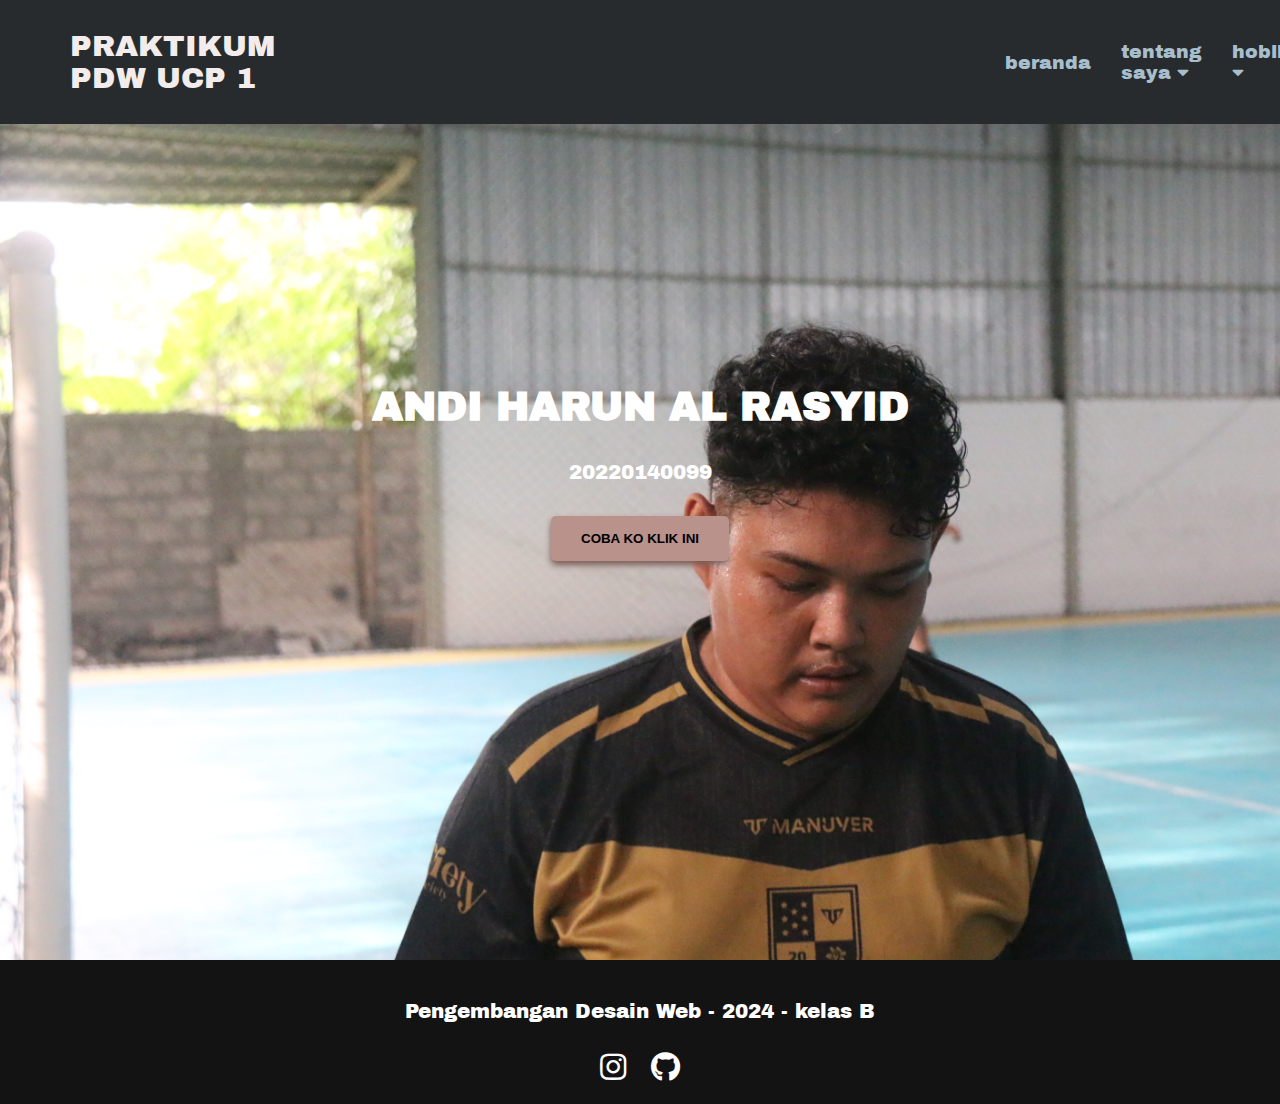
<file: index.html>
<!DOCTYPE html>
<html lang="en">

<head>
    <meta charset="UTF-8">
    <meta name="viewport" content="width=device-width, initial-scale=1.0">
    <title>PDW KELAS B_2024</title>
    <link rel="preconnect" href="https://fonts.googleapis.com">
    <link rel="preconnect" href="https://fonts.gstatic.com" crossorigin>
    <link href="https://fonts.googleapis.com/css2?family=Archivo+Black&family=Bebas+Neue&display=swap" rel="stylesheet">
    <link rel="stylesheet" href="https://cdnjs.cloudflare.com/ajax/libs/font-awesome/5.15.4/css/all.min.css">
    <link rel="stylesheet" href="styles.css">
</head>

<body>
    <header class="navbar">
        <a class="teks-nav" href="index.html">PRAKTIKUM PDW UCP 1</a>
        <a href="index.html" id="nav-work" class="nav-link active">
            beranda
        </a>
        <div class="dropdown">
            <a href="#" id="nav-tugas" class="nav-link">
                tentang saya <i class="fas fa-caret-down"></i>
            </a>
            <div class="dropdown-content">
                <a href="favorit.html"> favorit</a>
                <a href="keseharian.html">keseharian</a>
            </div>
        </div>
        <div class="dropdown">
            <a href="#" id="nav-tugas" class="nav-link">
                hobiku <i class="fas fa-caret-down"></i>
            </a>
            <div class="dropdown-content">
                <a href="hobi.html">hobi</a>
            </div>
        </div>
    </header>

    <section class="home" id="home">
        <div class="container">
            <div class="text">
                <h1>ANDI HARUN AL RASYID</h1>
                <p>20220140099</p>
                <button onclick="showAlert()">
                    COBA KO KLIK INI
                </button>
            </div>
        </div>
    </section>
    

    <footer class="footer">
        <div class="container-footer">
            <p>Pengembangan Desain Web - 2024 - kelas B</p>
            <div class="social-icons">
                <a href="https://www.instagram.com/andihaarunar"><i class="fab fa-instagram"></i></a>
                <a href="https://github.com/andiharun29 "><i class="fab fa-github"></i></a>
            </div>
        </div>
    </footer>
    <script src="script.js"></script>
</body>

</html>
</file>
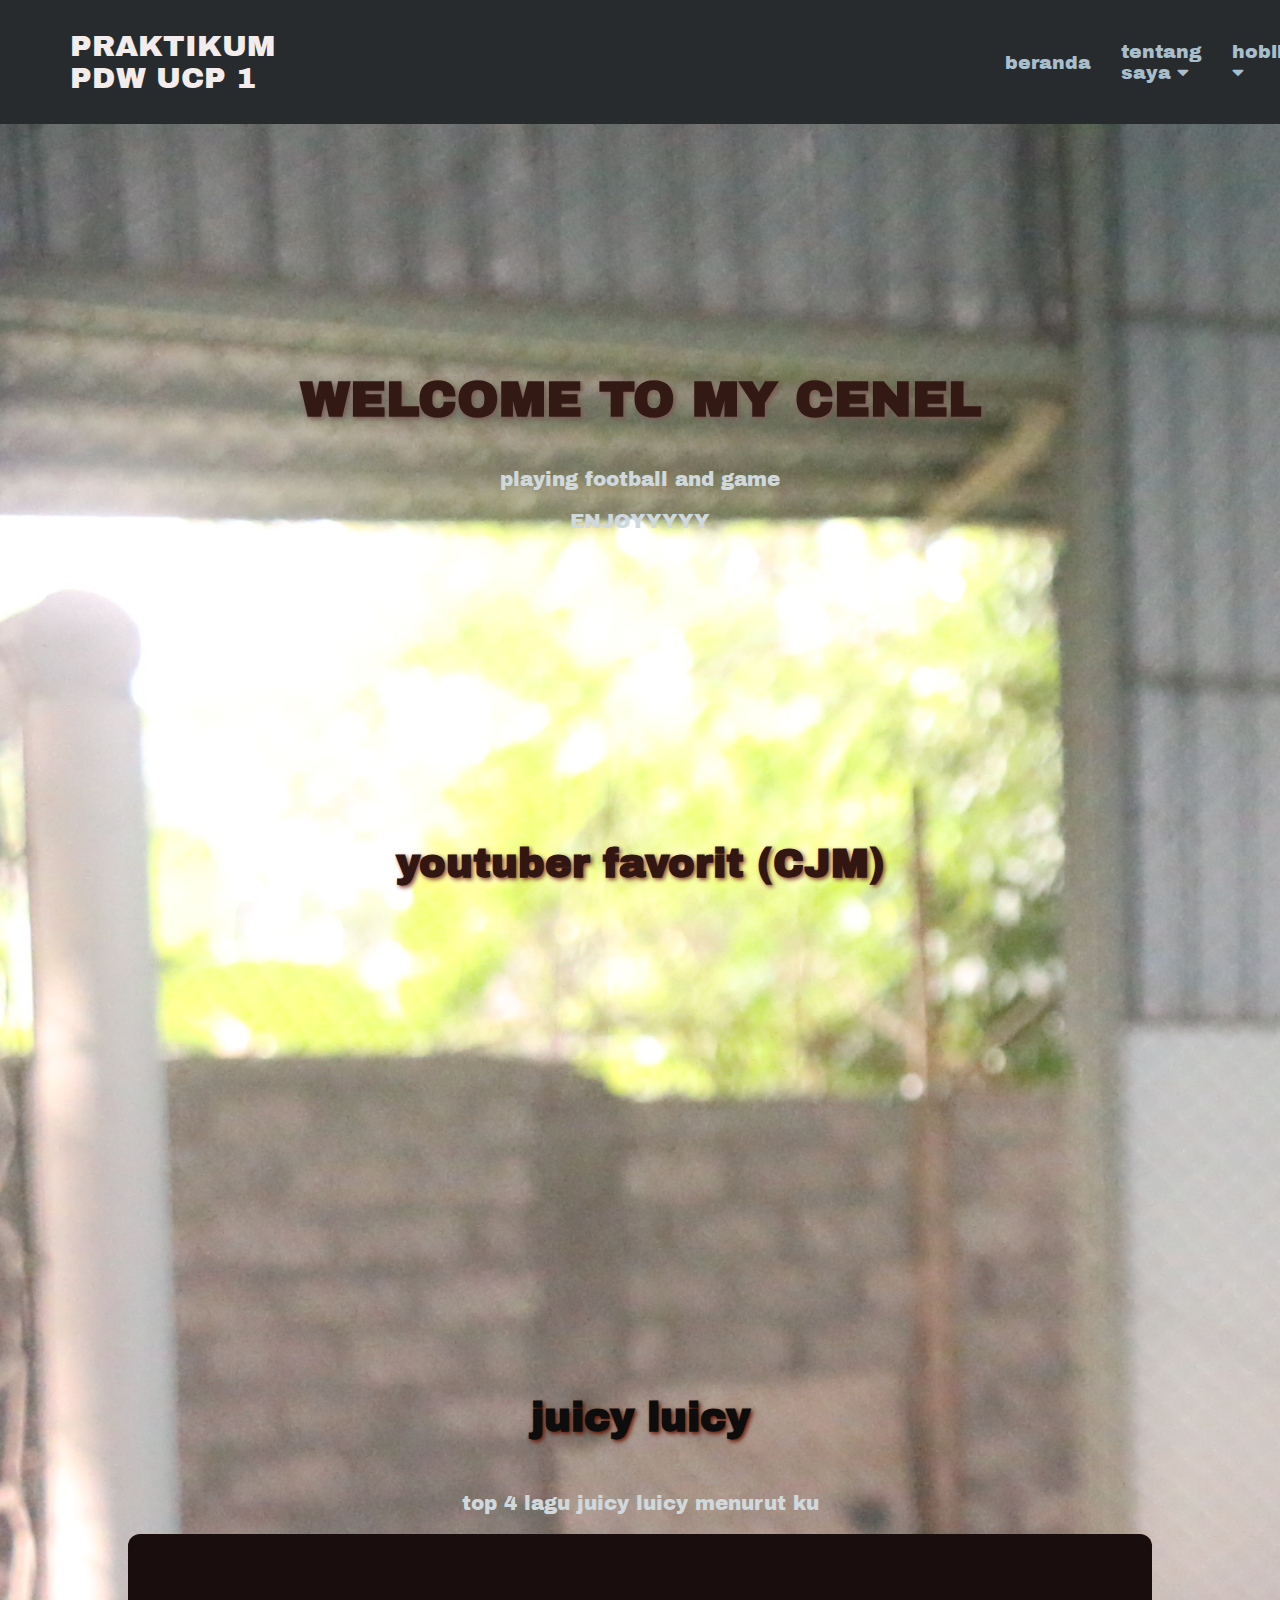
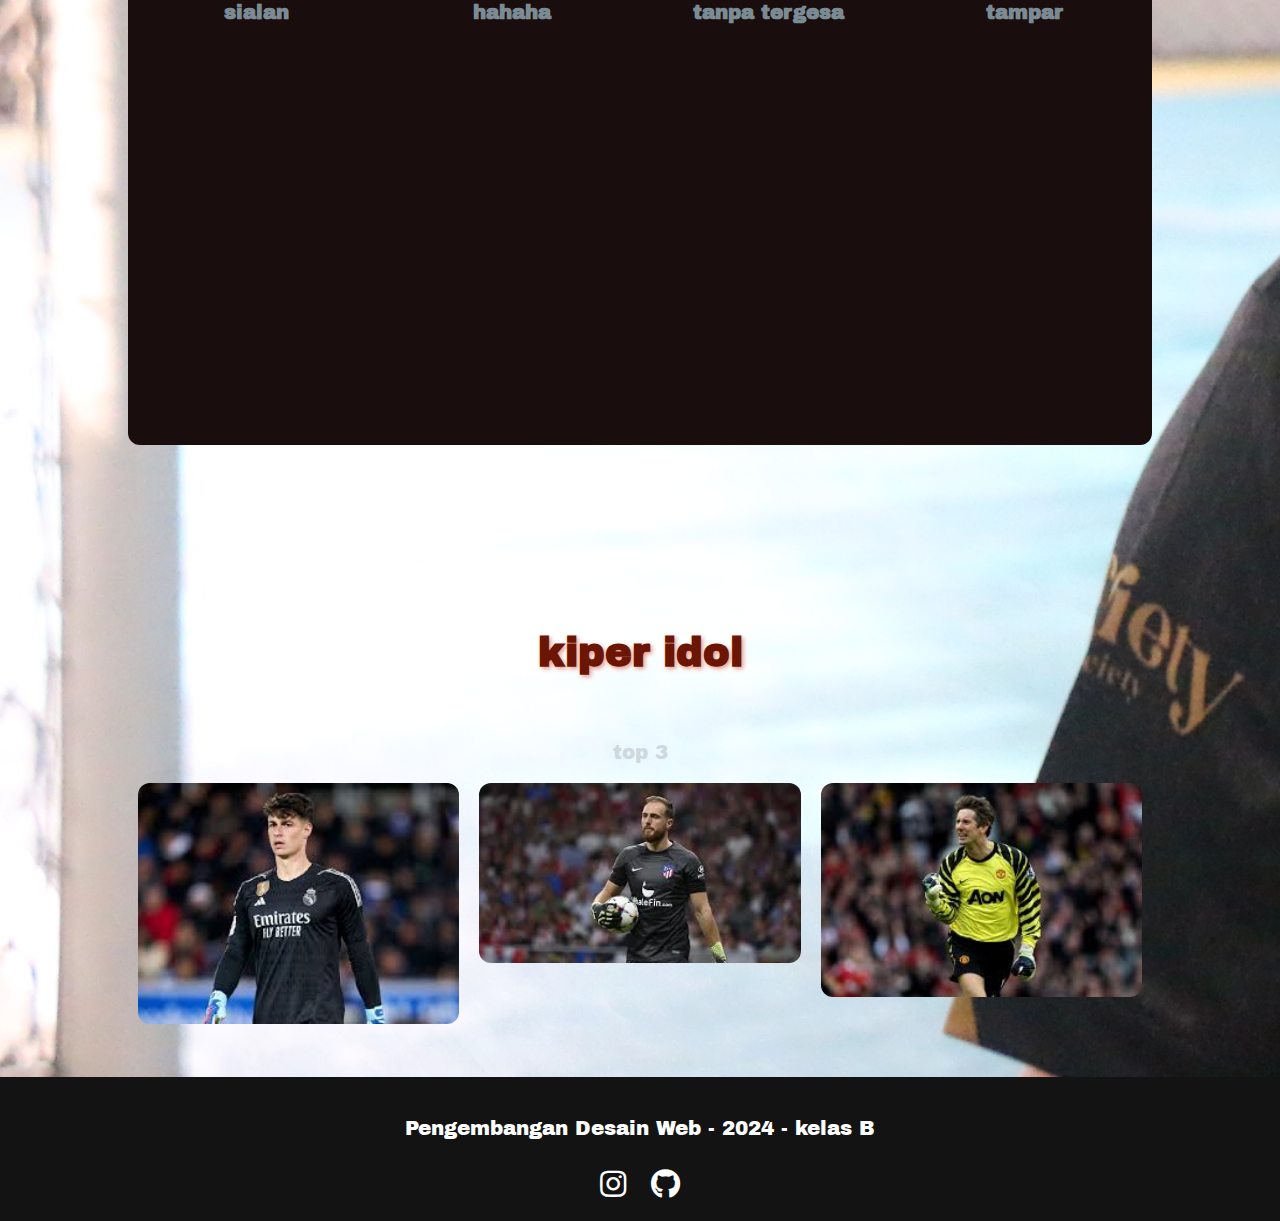
<file: favorit.html>
<!DOCTYPE html>
<html lang="en">

<head>
    <meta charset="UTF-8">
    <meta name="viewport" content="width=device-width, initial-scale=1.0">
    <title>Landing Page</title>
    <link rel="preconnect" href="https://fonts.googleapis.com">
    <link rel="preconnect" href="https://fonts.gstatic.com" crossorigin>
    <link href="https://fonts.googleapis.com/css2?family=Archivo+Black&family=Bebas+Neue&display=swap" rel="stylesheet">
    <link rel="stylesheet" href="https://cdnjs.cloudflare.com/ajax/libs/font-awesome/5.15.4/css/all.min.css">
    <link rel="stylesheet" href="styles.css">
</head>

<body>
    <header class="navbar">
        <a class="teks-nav" href="index.html">PRAKTIKUM PDW UCP 1</a>
        <a href="index.html" id="nav-work" class="nav-link active">
            beranda
        </a>
        <div class="dropdown">
            <a href="#" id="nav-tugas" class="nav-link">
                tentang saya <i class="fas fa-caret-down"></i>
            </a>
            <div class="dropdown-content">
                <a href="favorit.html"> favorit</a>
                <a href="keseharian.html">keseharian</a>
            </div>
        </div>
        <div class="dropdown">
            <a href="#" id="nav-tugas" class="nav-link">
                hobiku <i class="fas fa-caret-down"></i>
            </a>
            <div class="dropdown-content">
                <a href="hobi.html">hobi</a>
            </div>
        </div>
    </header>

    <section class="video" id="Video">
        <div class="container">
            <div class="row">
                <div class="text-vidio">
                    <h2> WELCOME TO MY CENEL</h2>
                    <p>playing football and game</p>
                    <p>ENJOYYYYY</p>
                </div>
            </div>
            <div class="row-video">
                <div class="card">
                    <div class="card-body">
                        <h3>youtuber favorit (CJM)</h3>
                        <iframe width="560" height="315" src="https://www.youtube.com/embed/8FbmMLogWGg?si=hggG9O-3jLIg_4Nn" title="YouTube video player" frameborder="0" allow="accelerometer; autoplay; clipboard-write; encrypted-media; gyroscope; picture-in-picture; web-share" referrerpolicy="strict-origin-when-cross-origin" allowfullscreen></iframe>
                    </div>
                </div>
            </div>
        </div>
    </section>

    <section class="Audio" id="Audio">
        <div class="container">
            <div class="row-textaudio">
                <h4> juicy luicy</h4>
                <p class="text-muted lead"> top 4 lagu juicy luicy menurut ku </p>
            </div>
            <div class="row-Audio">
                <div class="Link-audio">
                    <div class="row">
                        <div class="link1-audio">
                            <h6>sialan</h6>
                            <iframe style="border-radius:12px" src="https://open.spotify.com/embed/track/2aDgJHhAbABvdW9NszrAPQ?utm_source=generator" width="100%" height="352" frameBorder="0" allowfullscreen="" allow="autoplay; clipboard-write; encrypted-media; fullscreen; picture-in-picture" loading="lazy"></iframe>
                        </div>
                        <div class="link2-audio">
                            <h6>hahaha</h6>
                            <iframe style="border-radius:12px" src="https://open.spotify.com/embed/track/0coPXOjcMS7mhizONlReis?utm_source=generator" width="100%" height="352" frameBorder="0" allowfullscreen="" allow="autoplay; clipboard-write; encrypted-media; fullscreen; picture-in-picture" loading="lazy"></iframe>
                        </div>
                        <div class="link3-audio">
                            <h6>tanpa tergesa</h6>
                            <iframe style="border-radius:12px" src="https://open.spotify.com/embed/track/3Jby9Ezr1E7wCsXe0Dexa6?utm_source=generator" width="100%" height="352" frameBorder="0" allowfullscreen="" allow="autoplay; clipboard-write; encrypted-media; fullscreen; picture-in-picture" loading="lazy"></iframe>
                        </div>
                        <div class="link3-audio">
                            <h6>tampar</h6>
                            <iframe style="border-radius:12px" src="https://open.spotify.com/embed/track/2RHm5IDIZ8fYRGzBIo7exV?utm_source=generator" width="100%" height="352" frameBorder="0" allowfullscreen="" allow="autoplay; clipboard-write; encrypted-media; fullscreen; picture-in-picture" loading="lazy"></iframe>
                        </div>
                    </div>
                </div>
            </div>
        </div>
    </section>

    <section class="Gambar" id="Gambar">
        <div class="container">
            <div class="row-textgambar">
                <h5 class="heading-black">kiper idol</h5>
                <p class="text-muted lead">top 3</p>
            </div>
            <div class="row-gambar">
                <div class="gambar1">
                    <div class="card">
                        <a href="#">
                            <img src="kepa.jpeg"
                                alt="Gambar 1">
                        </a>
                    </div>
                </div>
                <div class="gambar2">
                    <div class="card">
                        <a href="#">
                            <img src="oblak.jpeg"
                                alt="Gambar 2">
                        </a>
                    </div>
                </div>
                <div class="gambar3">
                    <div class="card">
                        <a href="#">
                            <img src="vds.jpeg"
                                alt="Gambar 3">
                        </a>
                    </div>
                </div>
            </div>
        </div>
    </section>

    <footer class="footer">
        <div class="container-footer">
            <p>Pengembangan Desain Web - 2024 - kelas B</p>
            <div class="social-icons">
                <a href="https://www.instagram.com/andihaarunar"><i class="fab fa-instagram"></i></a>
                <a href="https://github.com/andiharun29 "><i class="fab fa-github"></i></a>
            </div>
        </div>
    </footer>

    <script src="script.js"></script>
    
</body>

</html>
</file>
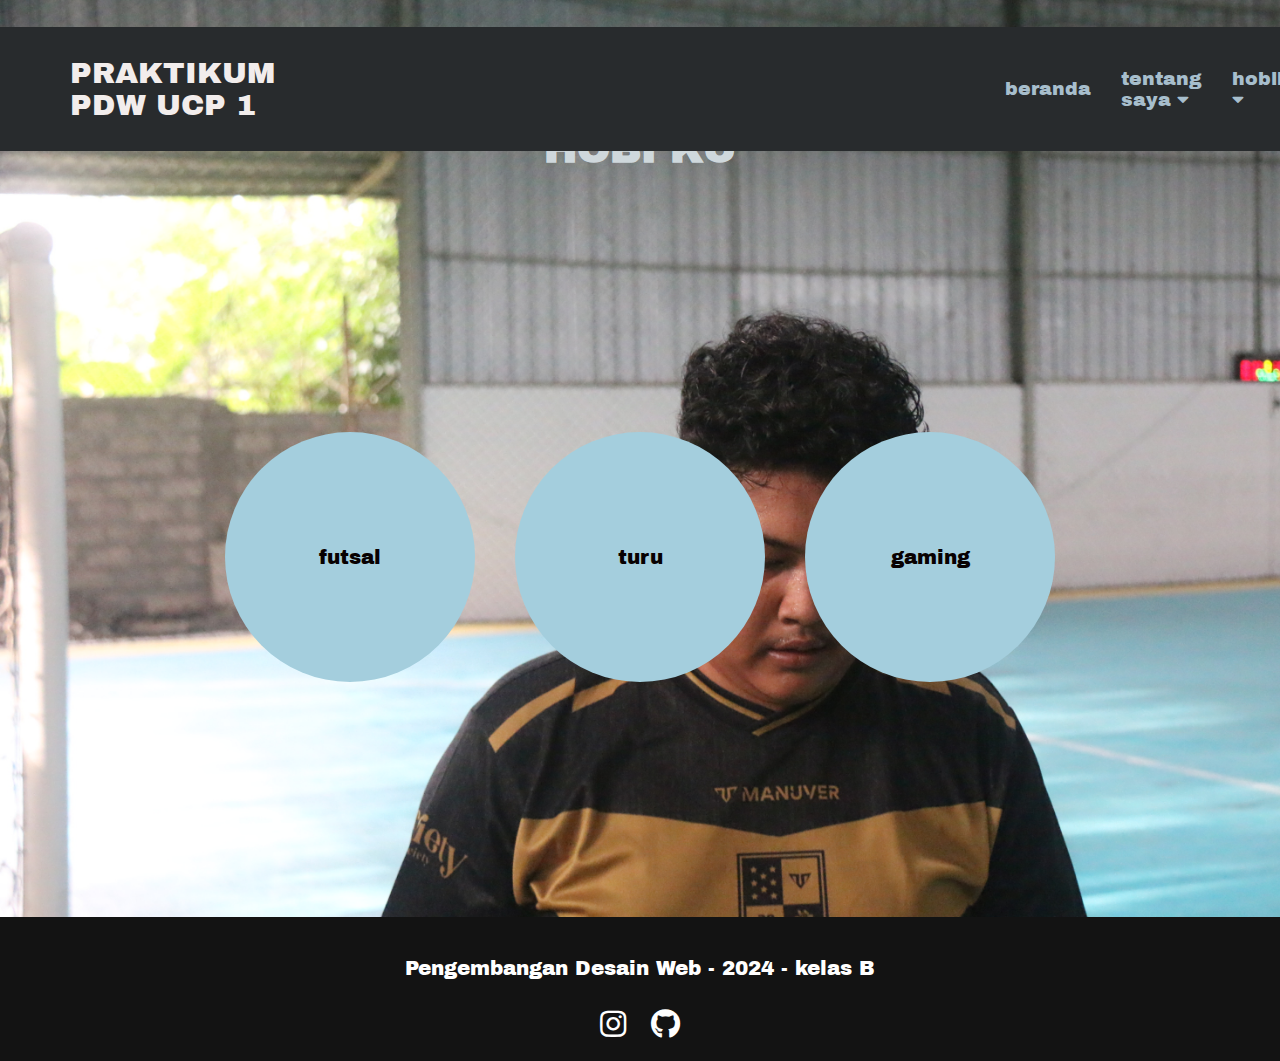
<file: hobi.html>
<!DOCTYPE html>
<html lang="en">

<head>
    <meta charset="UTF-8">
    <meta name="viewport" content="width=device-width, initial-scale=1.0">
    <title>PDW KELAS B_2024</title>
    <link rel="preconnect" href="https://fonts.googleapis.com">
    <link rel="preconnect" href="https://fonts.gstatic.com" crossorigin>
    <link href="https://fonts.googleapis.com/css2?family=Archivo+Black&family=Bebas+Neue&display=swap" rel="stylesheet">
    <link rel="stylesheet" href="https://cdnjs.cloudflare.com/ajax/libs/font-awesome/5.15.4/css/all.min.css">
    <link rel="stylesheet" href="styles.css">
    <style>
        h1 {
            font-size: 40px;
            padding-top: 100px;
            text-align: center;
        }

        .circle-container {
            display: flex;
            justify-content: center;
            align-items: center;
            height: 80vh;
        }

        .circle {
            width: 250px;
            height: 250px;
            border-radius: 50%;
            background-color: rgb(164, 206, 221);
            display: flex;
            justify-content: center;
            align-items: center;
            font-size: 24px;
            color: rgb(8, 1, 1);
            margin: 20px;
            transition: transform 0.3s ease;
        }

        .circle:hover {
            transform: scale(1.1);
        }
    </style>
</head>

<body>
    <header class="navbar">
        <a class="teks-nav" href="index.html">PRAKTIKUM PDW UCP 1</a>
        <a href="index.html" id="nav-work" class="nav-link active">
            beranda
        </a>
        <div class="dropdown">
            <a href="#" id="nav-tugas" class="nav-link">
                tentang saya <i class="fas fa-caret-down"></i>
            </a>
            <div class="dropdown-content">
                <a href="favorit.html"> favorit</a>
                <a href="keseharian.html">keseharian</a>
            </div>
        </div>
        <div class="dropdown">
            <a href="#" id="nav-tugas" class="nav-link">
                hobiku <i class="fas fa-caret-down"></i>
            </a>
            <div class="dropdown-content">
                <a href="hobi.html">hobi</a>
            </div>
        </div>
    </header>

    <h1>HOBI KU</h1>
    <script>
        window.onload = function () {
            var circles = document.getElementsByClassName('circle');

            for (var i = 0; i < circles.length; i++) {
                circles[i].addEventListener('click', function () {
                    this.classList.add('animate');
                    var circle = this;
                    setTimeout(function () {
                        circle.classList.remove('animate');
                    }, 1000);
                });
            }
        };
    </script>
    <div class="circle-container">
        <div class="circle">
            <p>futsal</p>
        </div>
        <div class="circle">
            <p>turu</p>
        </div>
        <div class="circle">
            <p>gaming</p>
        </div>
    </div>

    <footer class="footer">
        <div class="container-footer">
            <p>Pengembangan Desain Web - 2024 - kelas B</p>
            <div class="social-icons">
                <a href="https://www.instagram.com/andihaarunar"><i class="fab fa-instagram"></i></a>
                <a href="https://github.com/andiharun29 "><i class="fab fa-github"></i></a>
            </div>
        </div>
    </footer>
</body>

</html>
</file>
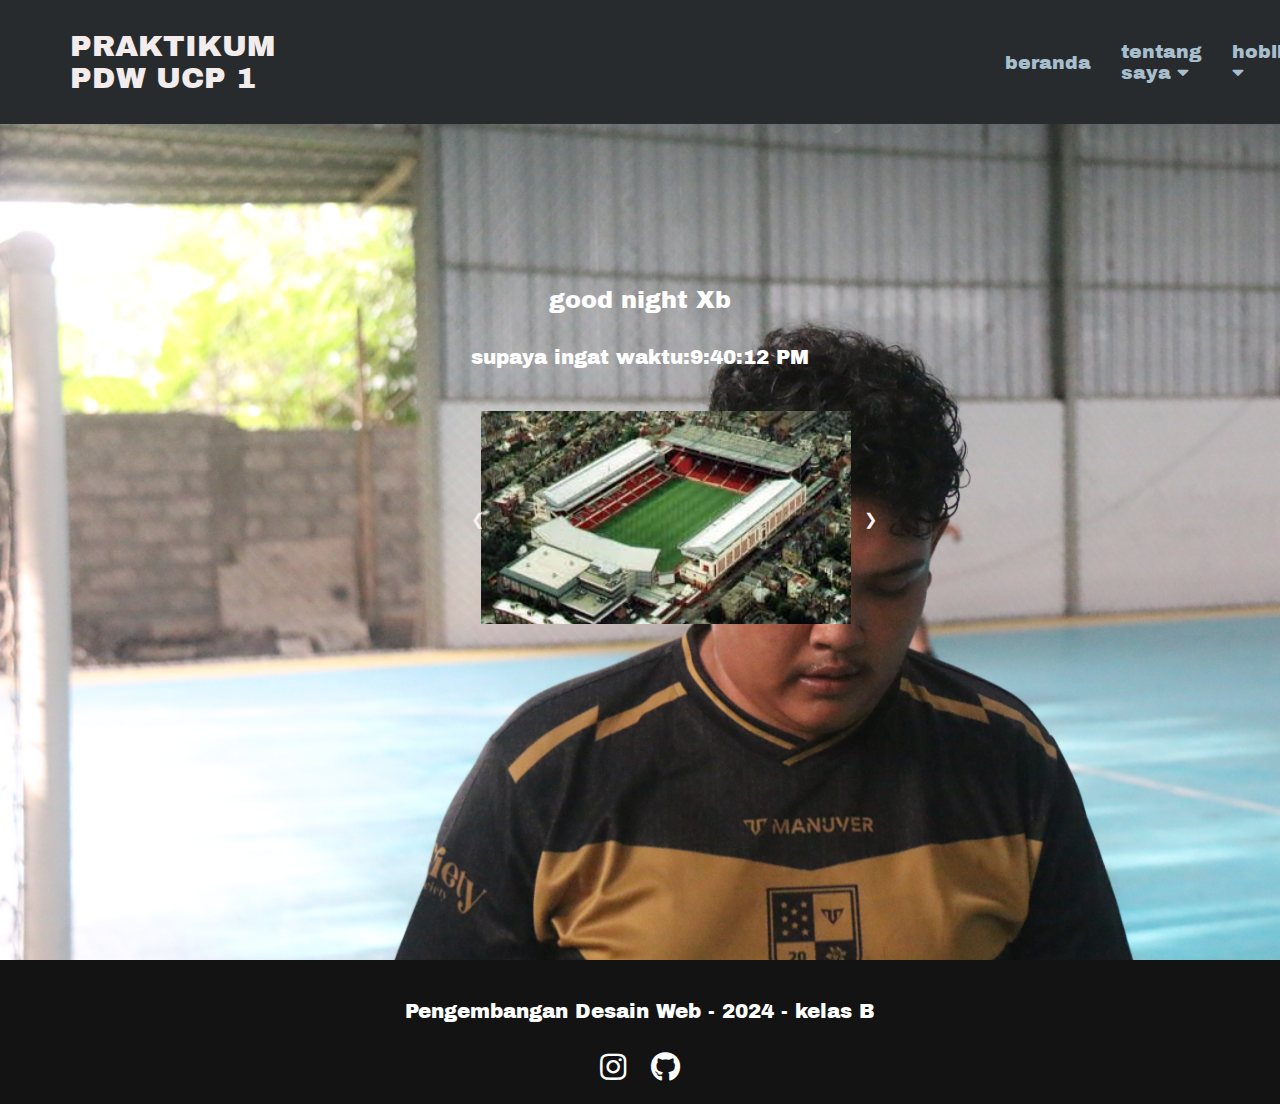
<file: keseharian.html>
<!DOCTYPE html>
<html lang="en">

<head>
    <meta charset="UTF-8">
    <meta name="viewport" content="width=device-width, initial-scale=1.0">
    <title>PDW KELAS B_2024</title>
    <link rel="preconnect" href="https://fonts.googleapis.com">
    <link rel="preconnect" href="https://fonts.gstatic.com" crossorigin>
    <link href="https://fonts.googleapis.com/css2?family=Archivo+Black&family=Bebas+Neue&display=swap" rel="stylesheet">
    <link rel="stylesheet" href="https://cdnjs.cloudflare.com/ajax/libs/font-awesome/5.15.4/css/all.min.css">
    <link rel="stylesheet" href="styles.css">
    <style>
        /* Custom CSS for this page */
        .greetings {
            font-size: 24px;
            margin-bottom: 20px;
        }
        
        .carousel-container {
            width: 120%;
            margin: 20px auto;
            overflow: hidden;
            position: relative;
        }
        
        .carousel {
            display: flex;
            transition: transform 0.5s ease;
        }
        
        .card {
            flex: 0 0 33.33%;
            padding: 10px;
            box-sizing: border-box;
        }
        
        .card img {
            width: 321%; /* Ubah ukuran gambar sesuai kebutuhan */
            height: auto;
            object-fit: cover; /* Memastikan gambar terisi penuh di dalam card */
        }

        .prev, .next {
            cursor: pointer;
            position: absolute;
            top: 50%;
            transform: translateY(-50%);
            color: rgb(248, 241, 241); /* Warna ikon */
        }

        .prev {
            left: 0px; /* Jarak dari kiri */
        }

        .next {
            right: 0px; /* Jarak dari kanan */
        }
    </style>
</head>

<body>
    <header class="navbar">
        <a class="teks-nav" href="index.html">PRAKTIKUM PDW UCP 1</a>
        <a href="index.html" id="nav-work" class="nav-link active">
            beranda
        </a>
        <div class="dropdown">
            <a href="#" id="nav-tugas" class="nav-link">
                tentang saya <i class="fas fa-caret-down"></i>
            </a>
            <div class="dropdown-content">
                <a href="favorit.html"> favorit</a>
                <a href="keseharian.html">keseharian</a>
            </div>
        </div>
        <div class="dropdown">
            <a href="#" id="nav-tugas" class="nav-link">
                hobiku <i class="fas fa-caret-down"></i>
            </a>
            <div class="dropdown-content">
                <a href="hobi.html">hobi</a>
            </div>
        </div>
    </header>

    <section class="home" id="home">
        <div class="container">
            <div class="text">
                <p class="greetings" id="greetings"></p>
                <p id="current-time"></p>
                <div class="carousel-container">
                    <buttonC class="prev" onclick="prevSlide()">&#10094;</buttonC>
                    <div class="carousel">
                        <div class="card">
                            <img src="stadion 1.jpeg" alt="Image 1">
                        </div>
                        <div class="card">
                            <img src="stadion 2.jpeg" alt="Image 2">
                        </div>
                        <div class="card">
                            <img src="stadion 3.jpeg" alt="Image 3">
                        </div>
                    </div>
                    <buttonC class="next" onclick="nextSlide()">&#10095;</buttonC>
                </div>
            </div>
        </div>
    </section>

    <footer class="footer">
        <div class="container-footer">
            <p>Pengembangan Desain Web - 2024 - kelas B</p>
            <div class="social-icons">
                <a href="https://www.instagram.com/andihaarunar"><i class="fab fa-instagram"></i></a>
                <a href="https://github.com/andiharun29 "><i class="fab fa-github"></i></a>
            </div>
        </div>
    </footer>
    <script>
       
        function updateGreetings() {
            var today = new Date();
            var currentHour = today.getHours();
            var greetingsElement = document.getElementById('greetings');
            var currentTimeElement = document.getElementById('current-time');
            var greetings = '';

            if (currentHour < 12) {
                greetings = 'Hai good morning';
            } else if (currentHour < 18) {
                greetings = 'siang ini panasnya e';
            } else if (currentHour < 20) {
                greetings = 'mau mi malam';
            } else {
                greetings = 'good night Xb';
            }

            greetingsElement.innerText = greetings;
            currentTimeElement.innerText = 'supaya ingat waktu:' + today.toLocaleTimeString();
        }

        updateGreetings();
        setInterval(updateGreetings, 1000);

       
        var slideIndex = 0;

        function showSlide() {
            var slides = document.querySelectorAll('.card');
            if (slideIndex >= slides.length) {
                slideIndex = 0;
            } else if (slideIndex < 0) {
                slideIndex = slides.length - 1;
            }
            for (var i = 0; i < slides.length; i++) {
                slides[i].style.display = "none";
            }
            slides[slideIndex].style.display = "block";
        }

        function nextSlide() {
            slideIndex++;
            showSlide();
        }

        function prevSlide() {
            slideIndex--;
            showSlide();
        }

        showSlide();
    </script>
</body>

</html>
</file>
<file: styles.css>
body {
    margin: 0;
    color: #CFD8DC;
    text-align: auto;
    background-color: #3f9be8;
    font-family: "Archivo Black", sans-serif;
    background-image: url('IMG_7292.JPG');
    background-size: cover; /* Untuk mengisi seluruh area latar belakang */
    background-repeat: no-repeat; /* Untuk mencegah pengulangan gambar */
}

.teks-nav {
    color: #f2edec;
    text-decoration: none;
    font-size: 30px;
    margin-right: 700px;
    margin-left: 40px;
    padding: 15px;
}

.navbar {
    position: fixed;
    width: 100%;
    background-color: #282b2d;
    padding: 15px;
    display: flex;
    align-items: center;
}

.nav-link {
    display: block;
    padding: 0 15px;
    color: #a7becc;
    text-decoration: none;
    font-size: 19px;
}

.dropdown {
    position: relative;
    display: inline-block;
}

.dropdown-content {
    display: none;
    position: absolute;
    background-color: #90A4AE;
    min-width: 130px;
    border-radius: 5px;
}

.dropdown-content a {
    color: white;
    padding: 12px 16px;
    text-decoration: none;
    display: block;

}

.dropdown-content a:hover {
    background-color: #b9928b;
}

.dropdown:hover .dropdown-content {
    display: block;
}

.home {
    text-align: center;
    padding-top: 10px;
    color: white;
}

.home .container {
    display: flex;
    justify-content: center;
    align-items: center;
    height: 100vh;
}

.home h1 {
    margin-bottom: 33px;
}

.home p {
    margin-bottom: 33px;
}

.home button {
    background-color: #b9928b;
    color: black;
    padding: 15px 30px;
    border: none;
    border-radius: 5px;
    box-shadow: 0 4px 6px #7b5c56;
    cursor: pointer;
    font-weight: bold;
}

.home button:hover {
    background-color: #cc604d;
    box-shadow: 0 4px 6px #7b5c56;
}

section {
    text-align: center;
    padding: 50px 0;
}

.container {
    width: 80%;
    margin: 0 auto;
}

.row {
    display: flex;
    justify-content: center;
}

.video {
    padding-top: 330px;
}

.Link-audio {
    border-radius: 12px;
    overflow: hidden;
    background-color: #1a0d0d;
    display: flex;
    flex-direction: column;
    margin-bottom: 20px;
}

.link1-audio,
.link2-audio,
.link3-audio,
.link4-audio {
    padding: 20px;
    flex: 1;
}

.gambar1,
.gambar2,
.gambar3 {
    flex: 1;
    margin: 0 10px;
    box-sizing: border-box;
}

.row-gambar {
    display: flex;
    justify-content: center;
}

.row-video {
    padding-top: 250px;
}

.gambar1 img,
.gambar2 img,
.gambar3 img {
    width: 100%;
    height: 100%;
    object-fit: cover;
    border-radius: 12px;
}

h1 {
    font-size: 40px;
}

h2 {
    font-size: 50px;
    color: #331914;
    text-shadow: 2px 2px 4px #7b5c56;
}

h3 {
    font-size: 40px;
    color: #321611;
    text-shadow: 2px 2px 4px #874436;
}

h4 {
    font-size: 40px;
    color: #0d0d0d;
    text-shadow: 2px 2px 4px #671302;
}

h5 {
    font-size: 40px;
    color: #6b1505;
    text-shadow: 2px 2px 4px #e79a8b;
}

h6 {
    font-size: 20px;
    font-weight: bold;
    color: #7a8b94;
}

p {
    font-size: 20px;
}

.footer {
    background-color: #131313;
    color: #fff;
    padding: 20px 0;
    text-align: center;
    width: 100%;
    bottom: 0;
}

.container-footer {
    display: flex;
    justify-content: center;
    flex-direction: column;
}

.social-icons {
    margin-top: 10px;
}

.social-icons a {
    color: #fff;
    margin: 0 10px;
    text-decoration: none;
    font-size: 30px;
}

.social-icons a:hover {
    color: #b9928b;
}


@media screen and (max-width: 768px) {
    .teks-nav {
        margin-right: 20px;
    }

    .navbar {
        padding: 10px; 
    }

    .nav-link {
        font-size: 16px; 
    }

    .home .container {
        height: auto;
    }

    .video {
        padding-top: 60px; 
    }

    .row-video {
        padding-top: 150px; 
    }

    .Link-audio {
        margin-bottom: 10px; 
    }

    .row-gambar {
        flex-wrap: wrap; 
    }

    .gambar1,
    .gambar2,
    .gambar3 {
        margin: 10px 0; 
        width: 100%; 
    }

    h1 {
        font-size: 30px; 
    }

    h2 {
        font-size: 40px; 
    }

    h3 {
        font-size: 30px; 
    }

    h4,
    h5 {
        font-size: 20px; 
    }

    .footer {
        padding: 10px 0; 
    }

    .social-icons a {
        font-size: 24px; 
    }
}


@media screen and (max-width: 480px) {
    .nav-link {
        padding: 8px 12px; 
    }

    .home button {
        padding: 10px 20px; 
    }

    .home h1 {
        font-size: 24px; 
    }

    .home p {
        font-size: 16px; 
    }

    h1 {
        font-size: 24px; 
    }

    h2 {
        font-size: 32px; 
    }

    h3 {
        font-size: 24px; 
    }

    h4,
    h5 {
        font-size: 16px;
    }

    .social-icons a {
        font-size: 20px;
    }
}
</file>
